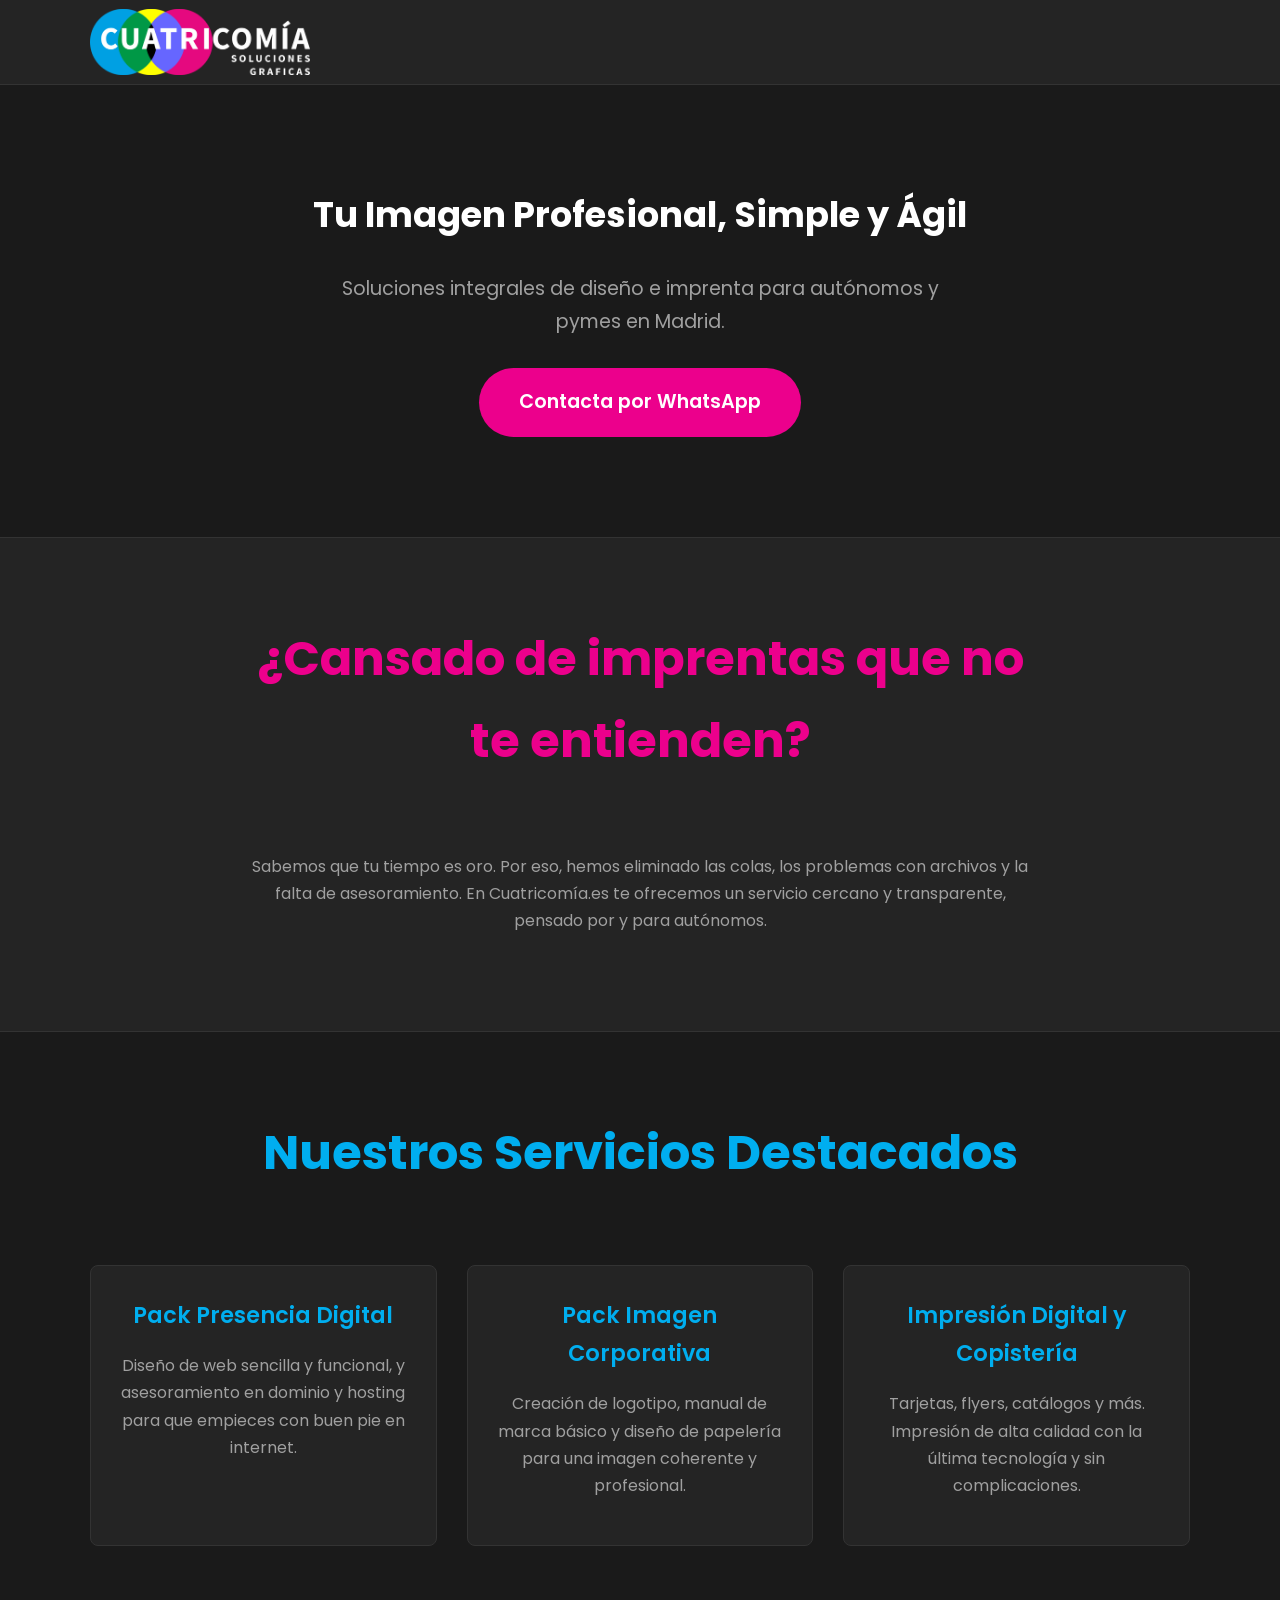
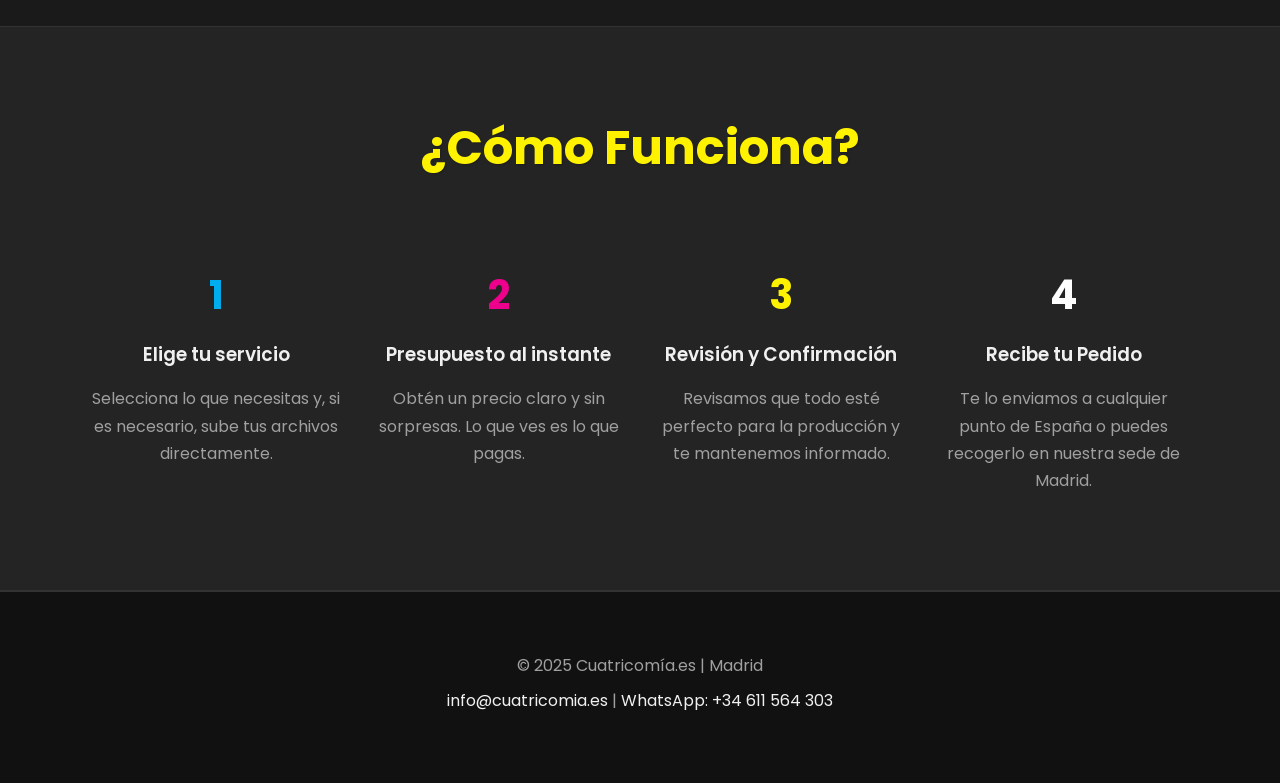
<file: index.html>
<!DOCTYPE html>
<html lang="es">
<head>
    <meta charset="UTF-8">
    <meta name="viewport" content="width=device-width, initial-scale=1.0">
    <title>Cuatricomía.es | Soluciones Integrales para Autónomos en Madrid</title>
    <meta name="description" content="Soluciones de Diseño Web, Imagen Corporativa y Copistería Online para Autónomos en Madrid y España. Servicios Ágiles y de Calidad.">
    <link rel="stylesheet" href="style.css">
    <link rel="preconnect" href="https://fonts.googleapis.com">
    <link rel="preconnect" href="https://fonts.gstatic.com" crossorigin>
    <link href="https://fonts.googleapis.com/css2?family=Poppins:wght@400;600;700&display=swap" rel="stylesheet">
    <link rel="icon" href="Imagenes/Icono Cuatricomia.ico" type="image/x-icon">
</head>
<body>

    <header class="main-header">
        <div class="container">
            <img src="Imagenes/Logo Cuatricomia.png" alt="Logotipo de Cuatricomía.es" class="logo">
        </div>
    </header>

    <main>
        <section class="hero">
            <div class="container">
                <h1>Tu Imagen Profesional, Simple y Ágil</h1>
                <p class="subtitle">Soluciones integrales de diseño e imprenta para autónomos y pymes en Madrid.</p>
                <a href="https://wa.me/34611564303?text=Hola%2C%20estoy%20interesado%2F-a%20en%20vuestros%20servicios." class="cta-button" target="_blank">Contacta por WhatsApp</a>
            </div>
        </section>

        <section class="problem-solution">
            <div class="container about-us">
                <h2 class="cmyk-m">¿Cansado de imprentas que no te entienden?</h2>
                <p>Sabemos que tu tiempo es oro. Por eso, hemos eliminado las colas, los problemas con archivos y la falta de asesoramiento. En Cuatricomía.es te ofrecemos un servicio cercano y transparente, pensado por y para autónomos.</p>
            </div>
        </section>

        <section class="services">
            <div class="container">
                <h2 class="cmyk-c">Nuestros Servicios Destacados</h2>
                <div class="services-grid">
                    <div class="service-card">
                        <h3>Pack Presencia Digital</h3>
                        <p>Diseño de web sencilla y funcional, y asesoramiento en dominio y hosting para que empieces con buen pie en internet.</p>
                    </div>
                    <div class="service-card">
                        <h3>Pack Imagen Corporativa</h3>
                        <p>Creación de logotipo, manual de marca básico y diseño de papelería para una imagen coherente y profesional.</p>
                    </div>
                    <div class="service-card">
                        <h3>Impresión Digital y Copistería</h3>
                        <p>Tarjetas, flyers, catálogos y más. Impresión de alta calidad con la última tecnología y sin complicaciones.</p>
                    </div>
                </div>
            </div>
        </section>

        <section class="how-it-works">
            <div class="container">
                <h2 class="cmyk-y">¿Cómo Funciona?</h2>
                <div class="how-it-works-steps">
                    <div class="step">
                        <div class="step-number">1</div>
                        <h3>Elige tu servicio</h3>
                        <p>Selecciona lo que necesitas y, si es necesario, sube tus archivos directamente.</p>
                    </div>
                    <div class="step">
                        <div class="step-number">2</div>
                        <h3>Presupuesto al instante</h3>
                        <p>Obtén un precio claro y sin sorpresas. Lo que ves es lo que pagas.</p>
                    </div>
                    <div class="step">
                        <div class="step-number">3</div>
                        <h3>Revisión y Confirmación</h3>
                        <p>Revisamos que todo esté perfecto para la producción y te mantenemos informado.</p>
                    </div>
                    <div class="step">
                        <div class="step-number">4</div>
                        <h3>Recibe tu Pedido</h3>
                        <p>Te lo enviamos a cualquier punto de España o puedes recogerlo en nuestra sede de Madrid.</p>
                    </div>
                </div>
            </div>
        </section>

    </main>

    <footer class="main-footer">
        <div class="container">
            <p>&copy; 2025 Cuatricomía.es | Madrid</p>
            <p>
                <a href="mailto:info@cuatricomia.es">info@cuatricomia.es</a> | 
                <a href="https://wa.me/34611564303?text=Hola%2C%20estoy%20interesado%2F-a%20en%20vuestros%20servicios." target="_blank">WhatsApp: +34 611 564 303</a>
            </p>
        </div>
    </footer>

</body>
</html>
</file>
<file: style.css>
/* --- Variables y Estilos Globales --- */
:root {
    --header-height: 85px; /* Altura del header para el padding */
    --color-bg-dark: #1a1a1a; /* Fondo principal oscuro */
    --color-bg-light: #242424; /* Fondo para secciones alternas */
    --color-text: #f0f0f0;      /* Texto principal claro */
    --color-text-muted: #a0a0a0; /* Texto secundario más apagado */
    --color-border: #333333;
    --color-white: #ffffff;

    --color-cyan: #00AEEF;
    --color-magenta: #EC008C;
    --color-yellow: #FFF200;

    --font-family: 'Poppins', sans-serif;
}

* {
    margin: 0;
    padding: 0;
    box-sizing: border-box;
}

body {
    font-family: var(--font-family);
    color: var(--color-text);
    background-color: var(--color-bg-dark);
    line-height: 1.7;
    padding-top: var(--header-height); /* Espacio para el header fijo */
}

.container {
    width: 90%;
    max-width: 1100px;
    margin: 0 auto;
    padding: 20px 0;
}

h1, h2, h3 {
    font-weight: 600;
    margin-bottom: 0.8em;
}

h1 {
    font-size: 2.2rem;
    font-weight: 700;
    color: var(--color-white);
}

h2 {
    font-size: 3rem;
    text-align: center;
    margin-bottom: 1.5em;
    font-weight: 700;
}

p {
    margin-bottom: 1em;
    color: var(--color-text-muted);
}

section {
    padding: 60px 20px;
    border-bottom: 1px solid var(--color-border);
}

section:nth-of-type(even) {
    background-color: var(--color-bg-light);
}

/* --- Clases de color CMYK --- */
.cmyk-c { color: var(--color-cyan); }
.cmyk-m { color: var(--color-magenta); }
.cmyk-y { 
    color: var(--color-yellow);
    text-shadow: 1px 1px 2px rgba(0,0,0,0.2);
}

/* --- Cabecera --- */
.main-header {
    padding: 20px 0;
    border-bottom: 1px solid var(--color-border);
    background-color: var(--color-bg-light);
    position: fixed; /* Fija el header */
    top: 0;
    left: 0;
    width: 100%;
    height: var(--header-height);
    z-index: 1000;
    display: flex;
    align-items: center;
}

.main-header .container {
    display: flex;
    justify-content: flex-start; /* Logo a la izquierda */
}

.logo {
    max-width: 220px;
    height: auto;
}

/* --- Sección Hero --- */
.hero {
    text-align: center;
    padding: 80px 20px;
}

.hero .subtitle {
    font-size: 1.2rem;
    max-width: 650px;
    margin: 0 auto 30px auto;
    color: var(--color-text-muted);
}

.counter-container {
    display: inline-block;
    margin-top: 40px;
    padding: 15px 25px;
    background-color: rgba(255, 255, 255, 0.05);
    border: 1px solid var(--color-border);
    border-radius: 50px;
    font-size: 1.2rem;
    font-weight: 700;
    color: var(--color-yellow);
    text-shadow: 1px 1px 2px rgba(0,0,0,0.2);
}

.cta-button {
    display: inline-block;
    background-color: var(--color-magenta);
    color: var(--color-white);
    padding: 15px 35px;
    border-radius: 50px;
    text-decoration: none;
    font-weight: 600;
    font-size: 1.1rem;
    transition: background-color 0.3s ease, transform 0.3s ease;
    border: none;
}

.cta-button:hover {
    background-color: #c80074; /* Magenta más oscuro */
    transform: translateY(-3px);
}

/* --- Sección de Servicios --- */
.service-card-link {
    text-decoration: none;
    color: inherit;
}

.service-card {
    background-color: var(--color-bg-light);
    border: 1px solid var(--color-border);
    border-radius: 8px;
    padding: 30px;
    text-align: center;
    transition: transform 0.3s ease, box-shadow 0.3s ease;
    height: 100%; /* Asegura que todas las tarjetas en una fila tengan la misma altura */
}

.service-card:hover {
    transform: translateY(-5px);
    box-shadow: 0 10px 20px rgba(0,0,0,0.1);
    border-color: var(--color-magenta);
}

.service-card h3 {
    font-size: 1.4rem;
    color: var(--color-cyan);
}

.how-it-works {
    text-align: center;
}

.how-it-works .lead {
    display: block;
    max-width: 600px; /* Adjust as needed */
    margin: 0 auto;
    text-align: center;
}

/* --- Nuevas Secciones --- */
.how-it-works-steps {
    display: flex;
    justify-content: space-between;
    gap: 30px;
    text-align: center;
}

.step {
    flex: 1;
}

.step .step-number {
    font-size: 2.5rem;
    font-weight: 700;
    margin-bottom: 10px;
}

/* Asignar colores CMY a los números de los pasos */
.how-it-works-steps .step:nth-child(1) .step-number { color: var(--color-cyan); }
.how-it-works-steps .step:nth-child(2) .step-number { color: var(--color-magenta); }
.how-it-works-steps .step:nth-child(3) .step-number { color: var(--color-yellow); }
.how-it-works-steps .step:nth-child(4) .step-number { color: var(--color-white); }

.step h3 {
    color: var(--color-text);
}

.about-us {
    max-width: 800px;
    margin: 0 auto;
    text-align: center;
}

/* --- Pie de Página --- */
.main-footer {
    background-color: #111;
    color: var(--color-text-muted);
    text-align: center;
    padding: 40px 20px;
    border-top: 1px solid var(--color-border);
}

.main-footer p {
    margin-bottom: 0.5em;
}

.main-footer a {
    color: var(--color-text);
    text-decoration: none;
    transition: color 0.3s ease;
}

.main-footer a:hover {
    color: var(--color-magenta);
}

/* --- Responsividad --- */
@media (max-width: 768px) {
    /* --- Header y Logo --- */
    :root {
        --header-height: 70px; /* Reducir altura del header en móvil */
    }
    .logo {
        max-width: 120px; /* Logo más pequeño */
    }

    /* --- Sección Hero Compacta --- */
    .hero {
        padding: 25px 20px; /* Menos padding vertical */
    }
    h1 {
        font-size: 1.8rem; /* Título más compacto */
        line-height: 1.25;
        margin-bottom: 0.5em;
    }
    .hero .subtitle {
        font-size: 0.95rem;
        margin-bottom: 20px;
    }
    .counter-container {
        margin-top: 20px;
        padding: 8px 15px;
    }
    .counter-text {
        font-size: 1rem;
    }
    .counter-number {
        font-size: 1.5rem;
    }
    .whatsapp-clarification {
        font-size: 0.8rem;
        margin: 15px auto 20px auto;
        max-width: 95%;
    }
    
    /* --- Otros Ajustes Generales --- */
    h2 {
        font-size: 1.7rem;
    }
    section {
        padding: 40px 20px;
    }
    .how-it-works-steps {
        flex-direction: column;
        gap: 40px;
    }
    .cta-button {
        padding: 14px 28px;
        font-size: 1rem;
    }
}

/* --- Estilos mejorados para el contador (Opción 2) --- */
.counter-container {
    background-color: transparent;
    border: none;
    padding: 10px 0;
    margin-top: 30px;
    text-align: center; /* Centrar el contenido */
}

.counter-text {
    font-size: 1.4rem;
    font-weight: 600;
    color: var(--color-yellow); /* Todo el texto en amarillo */
    text-shadow: 1px 1px 2px rgba(0,0,0,0.2); /* Sombra suave para legibilidad */
}

.counter-number {
    font-size: 2.2rem;
    font-weight: 700;
    /* El color se hereda de .counter-text */
    text-shadow: 2px 2px 4px rgba(0,0,0,0.3);
    margin: 0 5px;
}

.whatsapp-clarification {
    font-size: 0.9rem;
    color: var(--color-text-muted);
    max-width: 450px;
    margin: 15px auto 30px auto;
    line-height: 1.5;
}

.cta-button {
    padding: 18px 40px;
    font-size: 1.2rem;
}

/* --- Grid de Servicios --- */
.services-grid {
    display: grid;
    grid-template-columns: repeat(auto-fit, minmax(280px, 1fr));
    gap: 30px;
}

/* --- Página de Detalle de Servicio --- */
.service-detail {
    padding: 40px 0;
    max-width: 900px;
    margin: 0 auto;
}

.service-detail h1 {
    text-align: center;
}

.service-detail .subtitle {
    text-align: center;
    font-size: 1.2rem;
    margin-bottom: 40px;
}

.service-features {
    list-style: none;
    padding-left: 0;
    margin-top: 30px;
}

.service-features li {
    margin-bottom: 15px;
    padding-left: 25px;
    position: relative;
}

.service-features li::before {
    content: '✔';
    color: var(--color-cyan);
    position: absolute;
    left: 0;
    font-weight: bold;
}

.service-content .cta-section {
    text-align: center;
    margin-top: 50px;
    padding: 30px;
    background-color: var(--color-bg-light);
    border-radius: 8px;
}

/* --- Estilos para Páginas Legales --- */
.legal-page {
    padding: 40px 0;
    max-width: 900px;
    margin: 0 auto;
}

.legal-page h1,
.legal-page h2 {
    text-align: left;
    margin-bottom: 1em;
    color: var(--color-white);
}

.legal-page h1 {
    margin-bottom: 0.5em;
    font-size: 2.5rem;
}

.legal-page h2 {
    font-size: 1.8rem;
    color: var(--color-cyan);
    border-bottom: 1px solid var(--color-border);
    padding-bottom: 0.3em;
}

.legal-page p,
.legal-page li {
    color: var(--color-text-muted);
    line-height: 1.8;
    margin-bottom: 1.2em;
}

.legal-page strong {
    color: var(--color-text);
}

.legal-page ul {
    list-style-position: inside;
}

.footer-legal-links {
    margin-top: 20px;
    font-size: 0.9rem;
}

.footer-legal-links a {
    color: var(--color-text-muted);
    text-decoration: none;
}

.footer-legal-links a:hover {
    color: var(--color-white);
}
</file>
